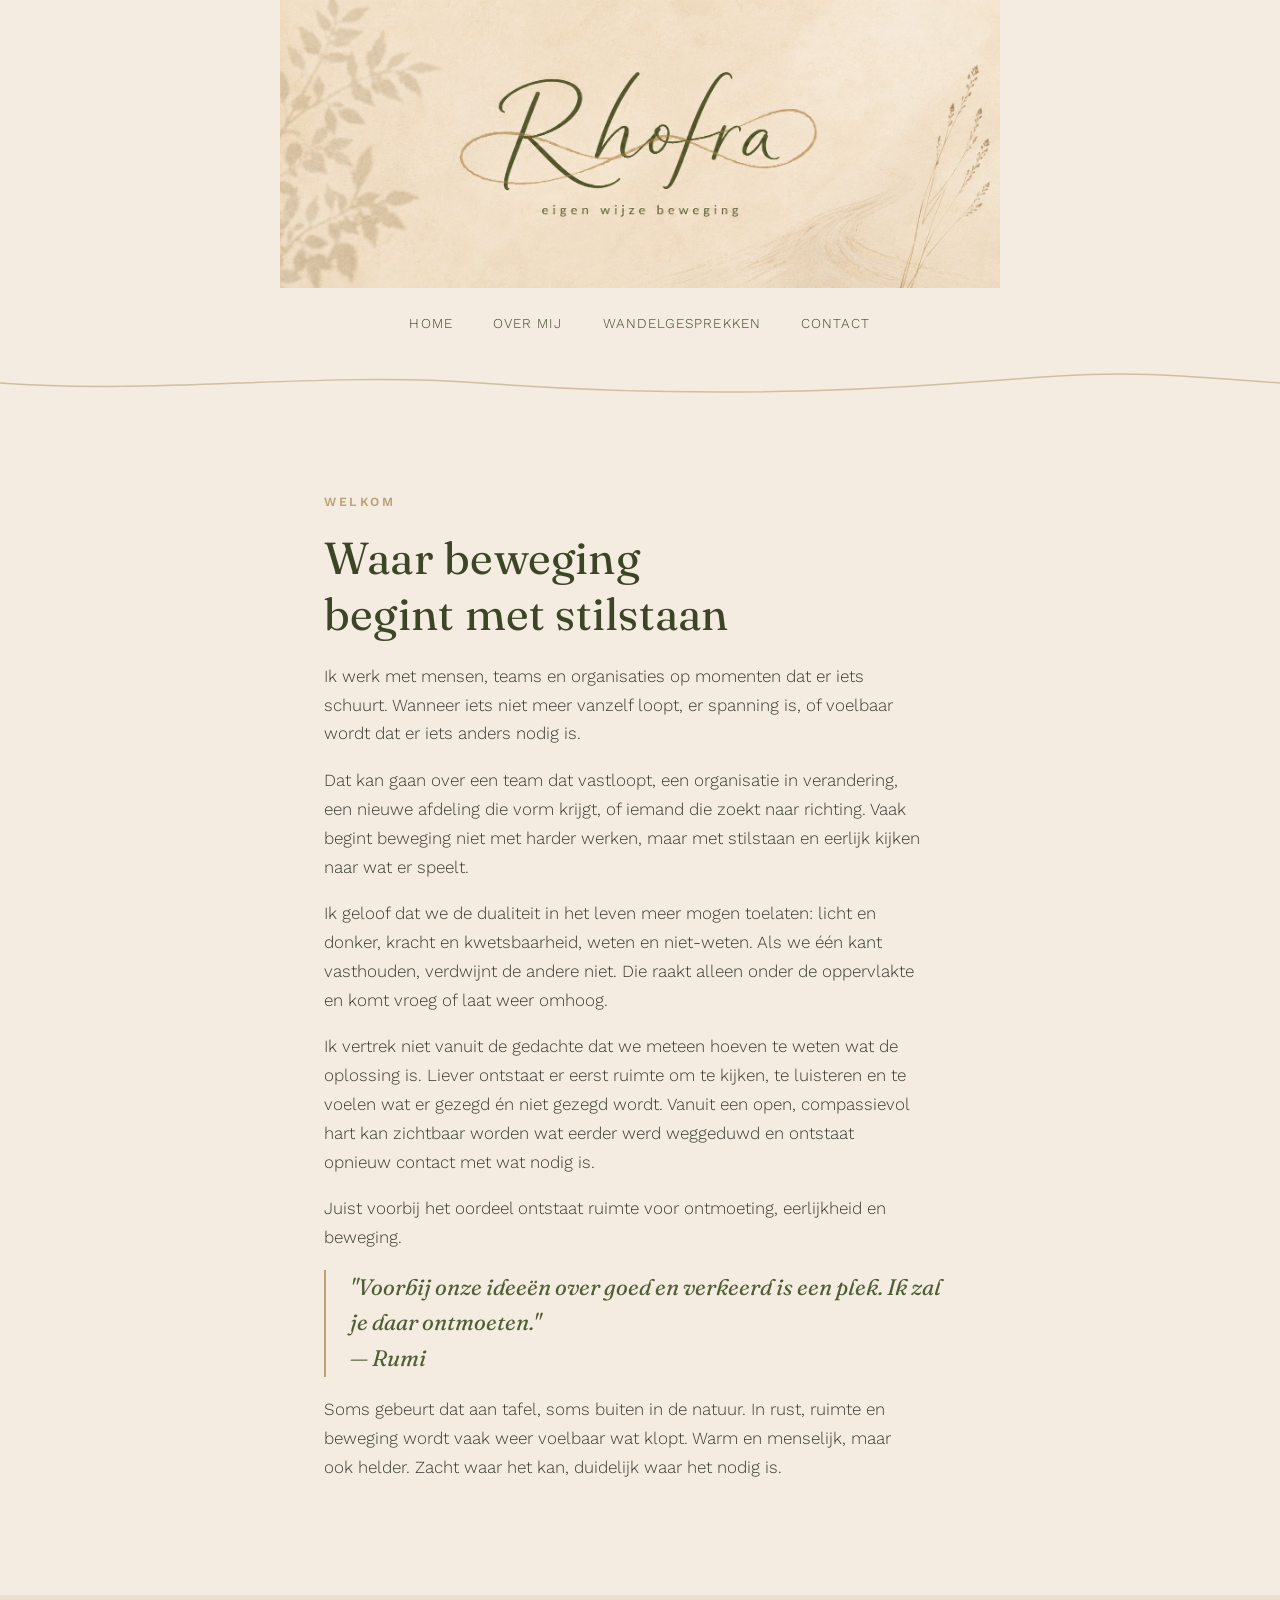
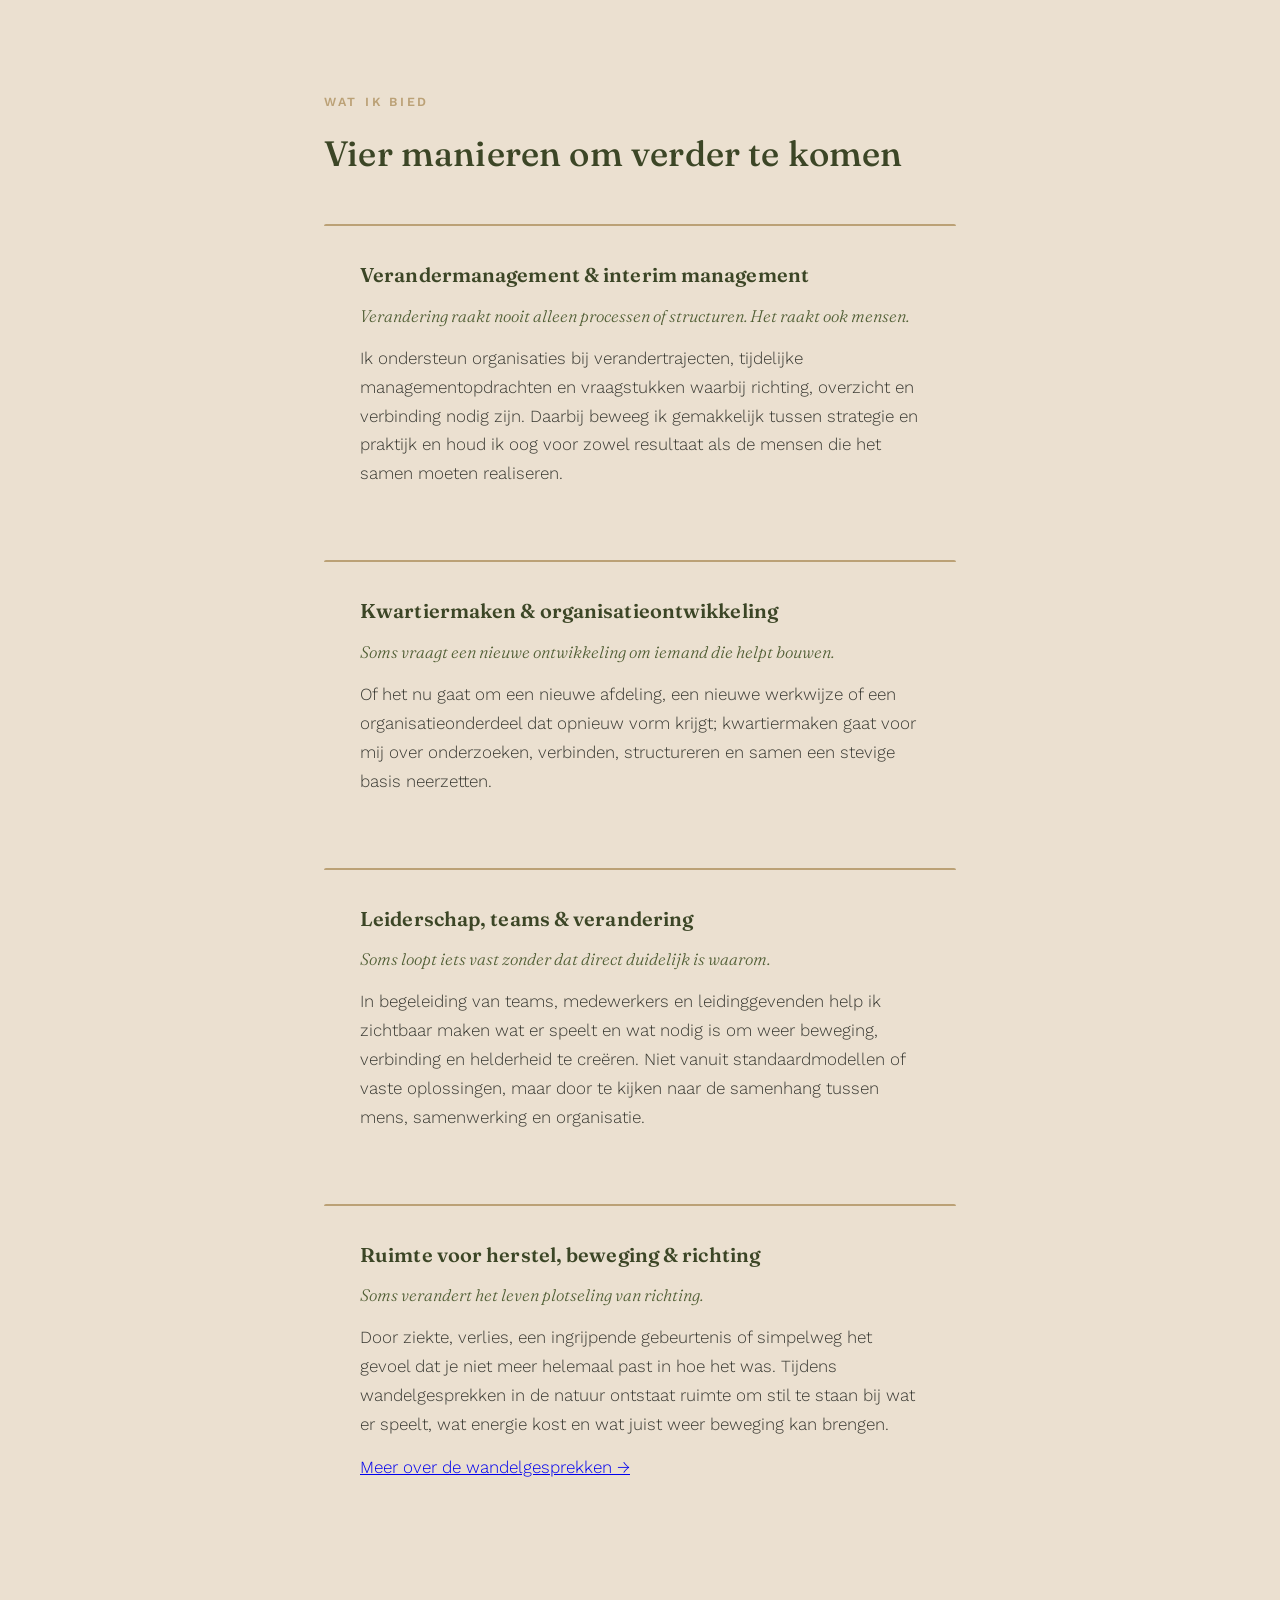
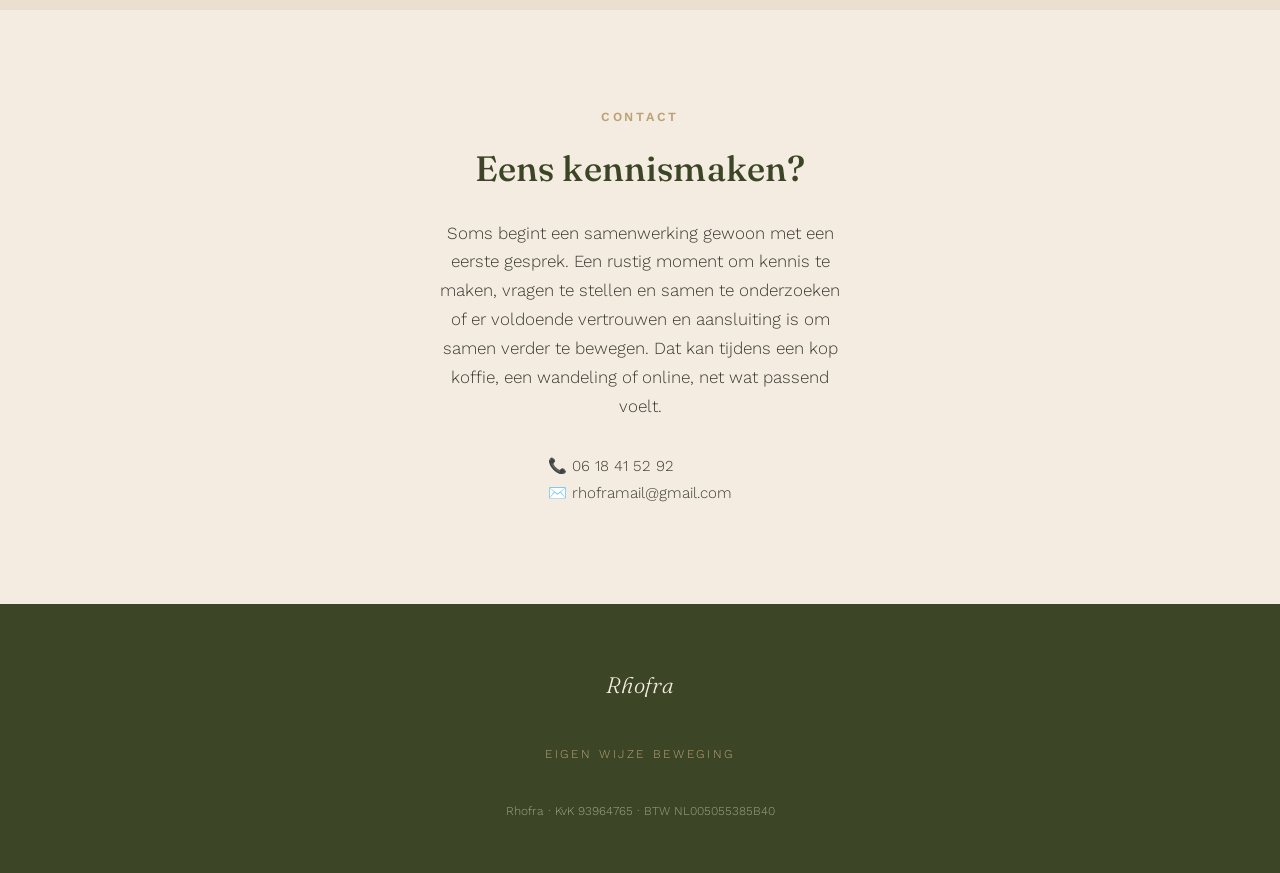
<file: index.html>
<!DOCTYPE html>
<html lang="nl">
<head>
  <meta charset="UTF-8">
  <meta name="viewport" content="width=device-width, initial-scale=1.0">
  <title>Rhofra — eigen wijze beweging</title>
  <meta name="description" content="Begeleiding bij verandering, organisatieontwikkeling en wandelgesprekken in de natuur. Menselijk waar het kan, duidelijk waar het nodig is.">
  <link rel="preconnect" href="https://fonts.googleapis.com">
  <link rel="preconnect" href="https://fonts.gstatic.com" crossorigin>
  <link href="https://fonts.googleapis.com/css2?family=Fraunces:ital,opsz,wght@0,9..144,400;0,9..144,500;1,9..144,400&family=Work+Sans:wght@300;400;500;600&display=swap" rel="stylesheet">
  <link rel="stylesheet" href="styles.css">
</head>
<body>

  <header class="hero">
    <img src="images/logo-wide.jpg" alt="Rhofra — eigen wijze beweging" class="logo">
    <div class="hero-inner">
      <nav class="hero-nav">
        <a href="index.html" aria-current="page">Home</a>
        <a href="over-mij.html">Over mij</a>
        <a href="wandelgesprekken.html">Wandelgesprekken</a>
        <a href="index.html#contact">Contact</a>
      </nav>
    </div>
    <svg class="trail-divider" viewBox="0 0 1200 24" preserveAspectRatio="none" aria-hidden="true">
      <path d="M0 12 C 150 24, 300 0, 450 12 S 750 24, 900 12 S 1050 0, 1200 12" fill="none" stroke="currentColor" stroke-width="1.5"/>
    </svg>
  </header>

  <main>
    <section class="section">
      <div class="container intro-text">
        <p class="eyebrow">Welkom</p>
        <h1 class="hero-title">Waar beweging begint met stilstaan</h1>
        <p>Ik werk met mensen, teams en organisaties op momenten dat er iets schuurt. Wanneer iets niet meer vanzelf loopt, er spanning is, of voelbaar wordt dat er iets anders nodig is.</p>
        <p>Dat kan gaan over een team dat vastloopt, een organisatie in verandering, een nieuwe afdeling die vorm krijgt, of iemand die zoekt naar richting. Vaak begint beweging niet met harder werken, maar met stilstaan en eerlijk kijken naar wat er speelt.</p>
        <p>Ik geloof dat we de dualiteit in het leven meer mogen toelaten: licht en donker, kracht en kwetsbaarheid, weten en niet-weten. Als we één kant vasthouden, verdwijnt de andere niet. Die raakt alleen onder de oppervlakte en komt vroeg of laat weer omhoog.</p>
        <p>Ik vertrek niet vanuit de gedachte dat we meteen hoeven te weten wat de oplossing is. Liever ontstaat er eerst ruimte om te kijken, te luisteren en te voelen wat er gezegd én niet gezegd wordt. Vanuit een open, compassievol hart kan zichtbaar worden wat eerder werd weggeduwd en ontstaat opnieuw contact met wat nodig is.</p>
        <p>Juist voorbij het oordeel ontstaat ruimte voor ontmoeting, eerlijkheid en beweging.</p>
        <p class="pull-quote">"Voorbij onze ideeën over goed en verkeerd is een plek. Ik zal je daar ontmoeten."<br>— Rumi</p>
        <p>Soms gebeurt dat aan tafel, soms buiten in de natuur. In rust, ruimte en beweging wordt vaak weer voelbaar wat klopt. Warm en menselijk, maar ook helder. Zacht waar het kan, duidelijk waar het nodig is.</p>
      </div>
    </section>

    <section class="section alt">
      <div class="container">
        <p class="eyebrow">Wat ik bied</p>
        <h2>Vier manieren om verder te komen</h2>
        <div class="services">
          <div class="service">
            <h3>Verandermanagement &amp; interim management</h3>
            <p class="service-lead">Verandering raakt nooit alleen processen of structuren. Het raakt ook mensen.</p>
            <p>Ik ondersteun organisaties bij verandertrajecten, tijdelijke managementopdrachten en vraagstukken waarbij richting, overzicht en verbinding nodig zijn. Daarbij beweeg ik gemakkelijk tussen strategie en praktijk en houd ik oog voor zowel resultaat als de mensen die het samen moeten realiseren.</p>
          </div>
          <div class="service">
            <h3>Kwartiermaken &amp; organisatieontwikkeling</h3>
            <p class="service-lead">Soms vraagt een nieuwe ontwikkeling om iemand die helpt bouwen.</p>
            <p>Of het nu gaat om een nieuwe afdeling, een nieuwe werkwijze of een organisatieonderdeel dat opnieuw vorm krijgt; kwartiermaken gaat voor mij over onderzoeken, verbinden, structureren en samen een stevige basis neerzetten.</p>
          </div>
          <div class="service">
            <h3>Leiderschap, teams &amp; verandering</h3>
            <p class="service-lead">Soms loopt iets vast zonder dat direct duidelijk is waarom.</p>
            <p>In begeleiding van teams, medewerkers en leidinggevenden help ik zichtbaar maken wat er speelt en wat nodig is om weer beweging, verbinding en helderheid te creëren. Niet vanuit standaardmodellen of vaste oplossingen, maar door te kijken naar de samenhang tussen mens, samenwerking en organisatie.</p>
          </div>
          <div class="service">
            <h3>Ruimte voor herstel, beweging &amp; richting</h3>
            <p class="service-lead">Soms verandert het leven plotseling van richting.</p>
            <p>Door ziekte, verlies, een ingrijpende gebeurtenis of simpelweg het gevoel dat je niet meer helemaal past in hoe het was. Tijdens wandelgesprekken in de natuur ontstaat ruimte om stil te staan bij wat er speelt, wat energie kost en wat juist weer beweging kan brengen.</p>
            <p><a href="wandelgesprekken.html">Meer over de wandelgesprekken →</a></p>
          </div>
        </div>
      </div>
    </section>

    <section class="section" id="contact">
      <div class="container contact">
        <p class="eyebrow">Contact</p>
        <h2>Eens kennismaken?</h2>
        <p class="contact-lead">Soms begint een samenwerking gewoon met een eerste gesprek. Een rustig moment om kennis te maken, vragen te stellen en samen te onderzoeken of er voldoende vertrouwen en aansluiting is om samen verder te bewegen. Dat kan tijdens een kop koffie, een wandeling of online, net wat passend voelt.</p>
        <div class="contact-details">
          <p>
            📞 06 18 41 52 92<br>
            ✉️ rhoframail@gmail.com
          </p>
        </div>
      </div>
    </section>
  </main>

  <footer class="footer">
    <div class="footer-inner container">
      <p class="footer-mark">Rhofra</p>
      <p class="footer-tag">eigen wijze beweging</p>
      <p class="footer-legal">
        Rhofra · KvK 93964765 · BTW NL005055385B40
      </p>
    </div>
  </footer>

  <script src="script.js"></script>
</body>
</html>
</file>
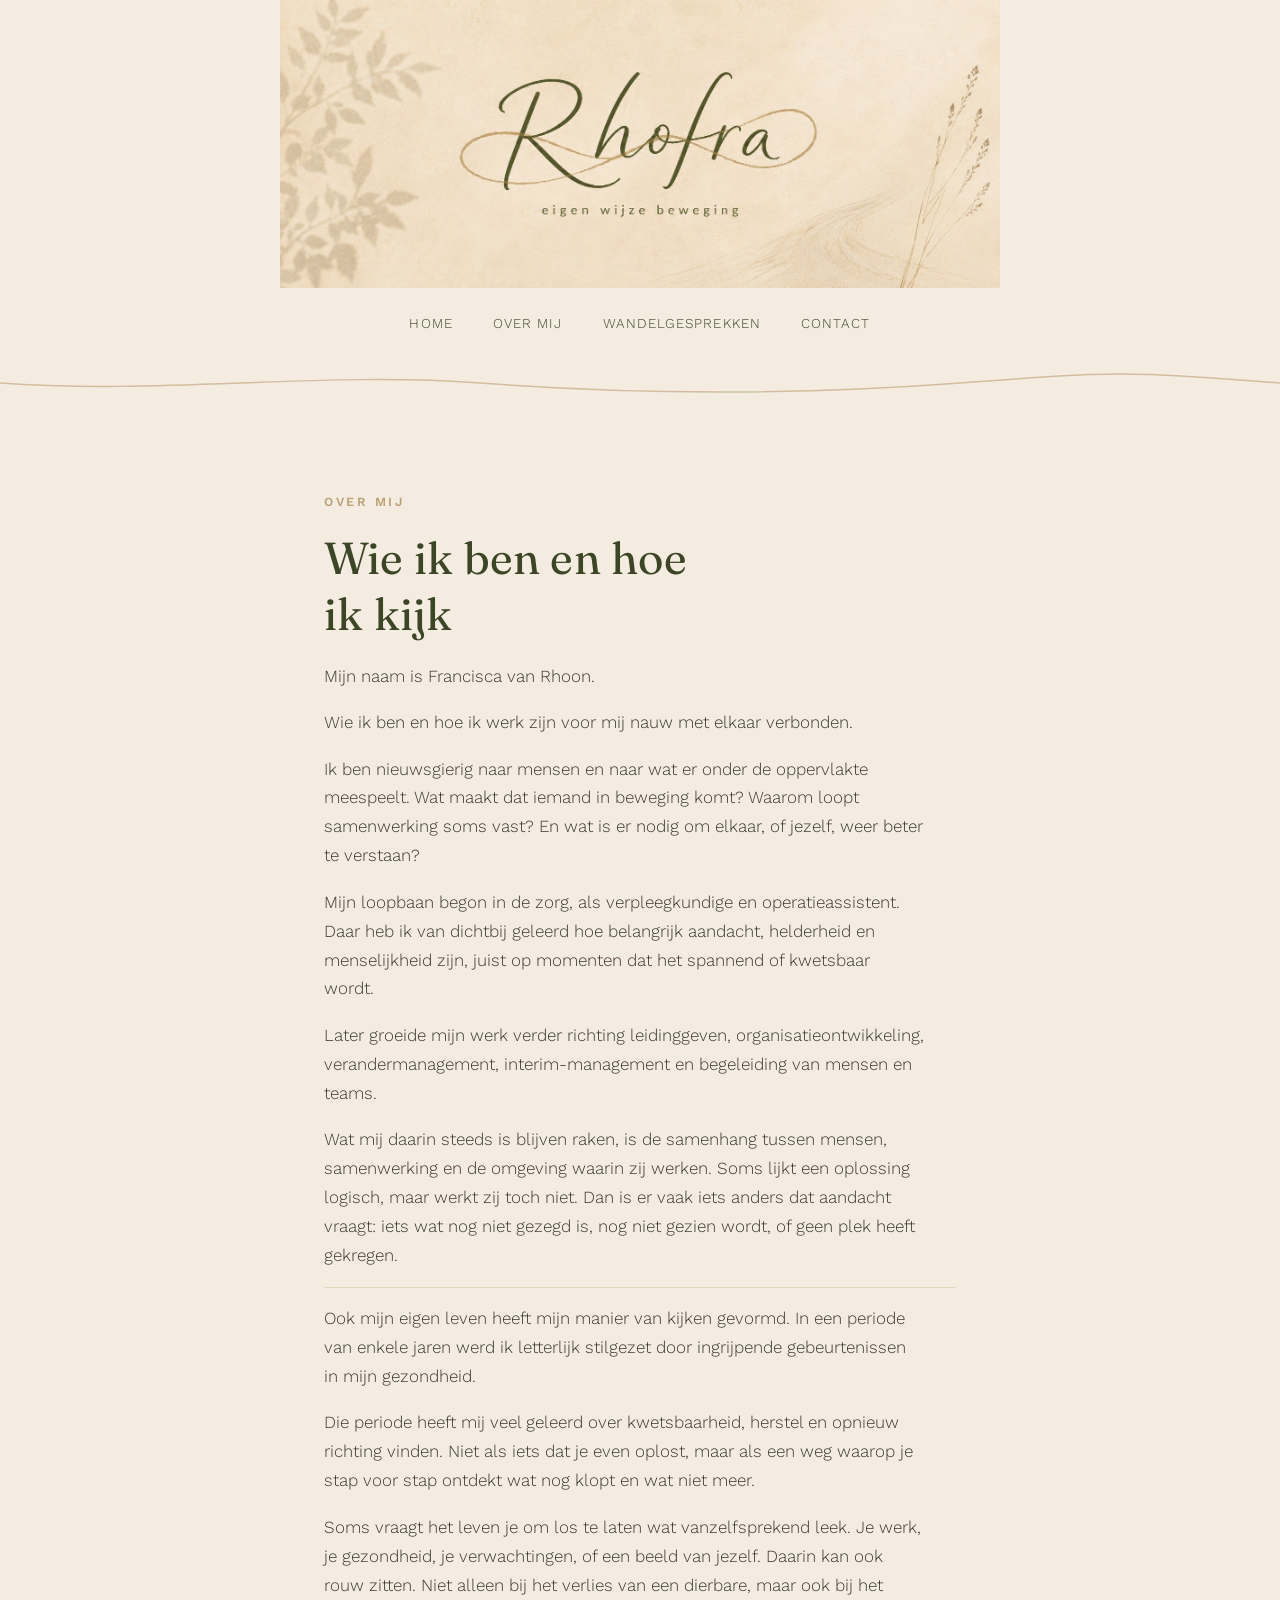
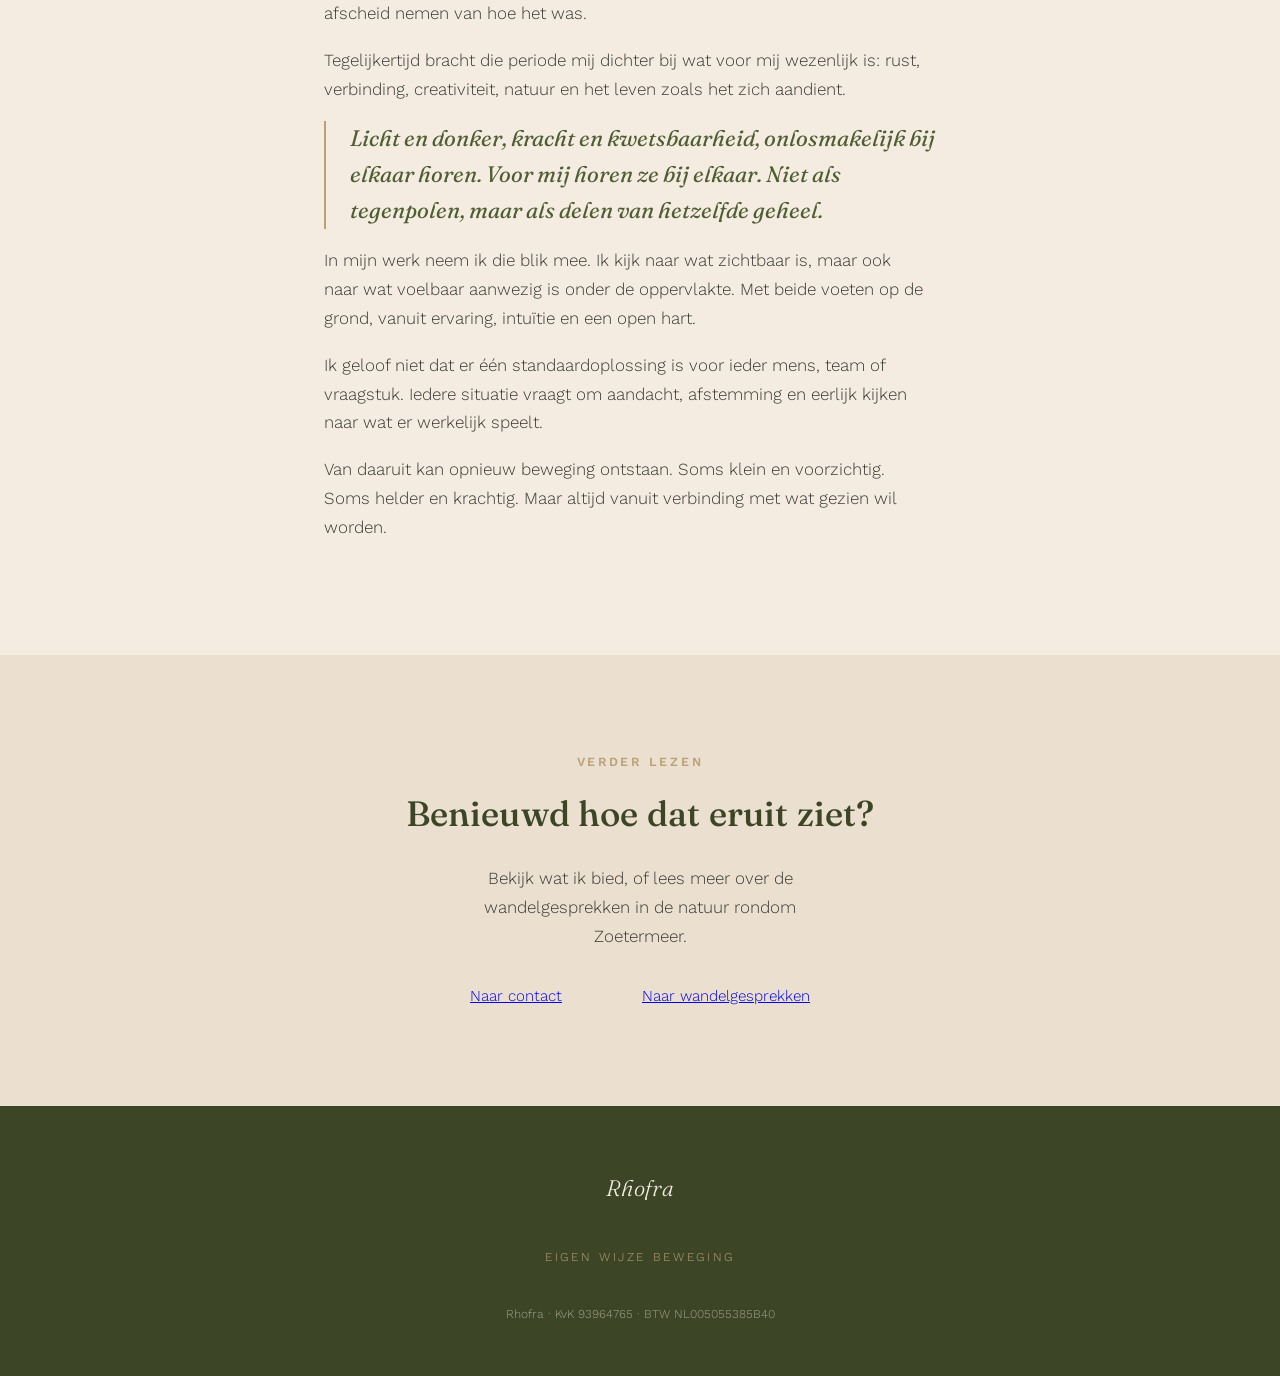
<file: over-mij.html>
<!DOCTYPE html>
<html lang="nl">
<head>
  <meta charset="UTF-8">
  <meta name="viewport" content="width=device-width, initial-scale=1.0">
  <title>Over mij — Rhofra</title>
  <meta name="description" content="Francisca van Rhoon over haar achtergrond in zorg, organisatieontwikkeling en begeleiding, en de levenservaring die haar manier van werken vormt.">
  <link rel="preconnect" href="https://fonts.googleapis.com">
  <link rel="preconnect" href="https://fonts.gstatic.com" crossorigin>
  <link href="https://fonts.googleapis.com/css2?family=Fraunces:ital,opsz,wght@0,9..144,400;0,9..144,500;1,9..144,400&family=Work+Sans:wght@300;400;500;600&display=swap" rel="stylesheet">
  <link rel="stylesheet" href="styles.css">
</head>
<body>

  <header class="hero">
    <img src="images/logo-wide.jpg" alt="Rhofra — eigen wijze beweging" class="logo">
    <div class="hero-inner">
      <nav class="hero-nav">
        <a href="index.html">Home</a>
        <a href="over-mij.html" aria-current="page">Over mij</a>
        <a href="wandelgesprekken.html">Wandelgesprekken</a>
        <a href="index.html#contact">Contact</a>
      </nav>
    </div>
    <svg class="trail-divider" viewBox="0 0 1200 24" preserveAspectRatio="none" aria-hidden="true">
      <path d="M0 12 C 150 24, 300 0, 450 12 S 750 24, 900 12 S 1050 0, 1200 12" fill="none" stroke="currentColor" stroke-width="1.5"/>
    </svg>
  </header>

  <main>
    <section class="section">
      <div class="container prose">
        <p class="eyebrow">Over mij</p>
        <h1 class="hero-title">Wie ik ben en hoe ik kijk</h1>
        <p>Mijn naam is Francisca van Rhoon.</p>
        <p>Wie ik ben en hoe ik werk zijn voor mij nauw met elkaar verbonden.</p>
        <p>Ik ben nieuwsgierig naar mensen en naar wat er onder de oppervlakte meespeelt. Wat maakt dat iemand in beweging komt? Waarom loopt samenwerking soms vast? En wat is er nodig om elkaar, of jezelf, weer beter te verstaan?</p>
        <p>Mijn loopbaan begon in de zorg, als verpleegkundige en operatieassistent. Daar heb ik van dichtbij geleerd hoe belangrijk aandacht, helderheid en menselijkheid zijn, juist op momenten dat het spannend of kwetsbaar wordt.</p>
        <p>Later groeide mijn werk verder richting leidinggeven, organisatieontwikkeling, verandermanagement, interim-management en begeleiding van mensen en teams.</p>
        <p>Wat mij daarin steeds is blijven raken, is de samenhang tussen mensen, samenwerking en de omgeving waarin zij werken. Soms lijkt een oplossing logisch, maar werkt zij toch niet. Dan is er vaak iets anders dat aandacht vraagt: iets wat nog niet gezegd is, nog niet gezien wordt, of geen plek heeft gekregen.</p>

        <div class="life-block">
          <p>Ook mijn eigen leven heeft mijn manier van kijken gevormd. In een periode van enkele jaren werd ik letterlijk stilgezet door ingrijpende gebeurtenissen in mijn gezondheid.</p>
          <p>Die periode heeft mij veel geleerd over kwetsbaarheid, herstel en opnieuw richting vinden. Niet als iets dat je even oplost, maar als een weg waarop je stap voor stap ontdekt wat nog klopt en wat niet meer.</p>
          <p>Soms vraagt het leven je om los te laten wat vanzelfsprekend leek. Je werk, je gezondheid, je verwachtingen, of een beeld van jezelf. Daarin kan ook rouw zitten. Niet alleen bij het verlies van een dierbare, maar ook bij het afscheid nemen van hoe het was.</p>
          <p>Tegelijkertijd bracht die periode mij dichter bij wat voor mij wezenlijk is: rust, verbinding, creativiteit, natuur en het leven zoals het zich aandient.</p>
        </div>

        <p class="pull-quote">Licht en donker, kracht en kwetsbaarheid, onlosmakelijk bij elkaar horen. Voor mij horen ze bij elkaar. Niet als tegenpolen, maar als delen van hetzelfde geheel.</p>

        <p>In mijn werk neem ik die blik mee. Ik kijk naar wat zichtbaar is, maar ook naar wat voelbaar aanwezig is onder de oppervlakte. Met beide voeten op de grond, vanuit ervaring, intuïtie en een open hart.</p>
        <p>Ik geloof niet dat er één standaardoplossing is voor ieder mens, team of vraagstuk. Iedere situatie vraagt om aandacht, afstemming en eerlijk kijken naar wat er werkelijk speelt.</p>
        <p>Van daaruit kan opnieuw beweging ontstaan. Soms klein en voorzichtig. Soms helder en krachtig. Maar altijd vanuit verbinding met wat gezien wil worden.</p>
      </div>
    </section>

    <section class="section alt contact">
      <div class="container">
        <p class="eyebrow">Verder lezen</p>
        <h2>Benieuwd hoe dat eruit ziet?</h2>
        <p class="contact-lead">Bekijk wat ik bied, of lees meer over de wandelgesprekken in de natuur rondom Zoetermeer.</p>
        <div class="contact-details">
          <p><a href="index.html#contact">Naar contact</a></p>
          <p><a href="wandelgesprekken.html">Naar wandelgesprekken</a></p>
        </div>
      </div>
    </section>
  </main>

  <footer class="footer">
    <div class="footer-inner container">
      <p class="footer-mark">Rhofra</p>
      <p class="footer-tag">eigen wijze beweging</p>
      <p class="footer-legal">
        Rhofra · KvK 93964765 · BTW NL005055385B40
      </p>
    </div>
  </footer>

  <script src="script.js"></script>
</body>
</html>
</file>
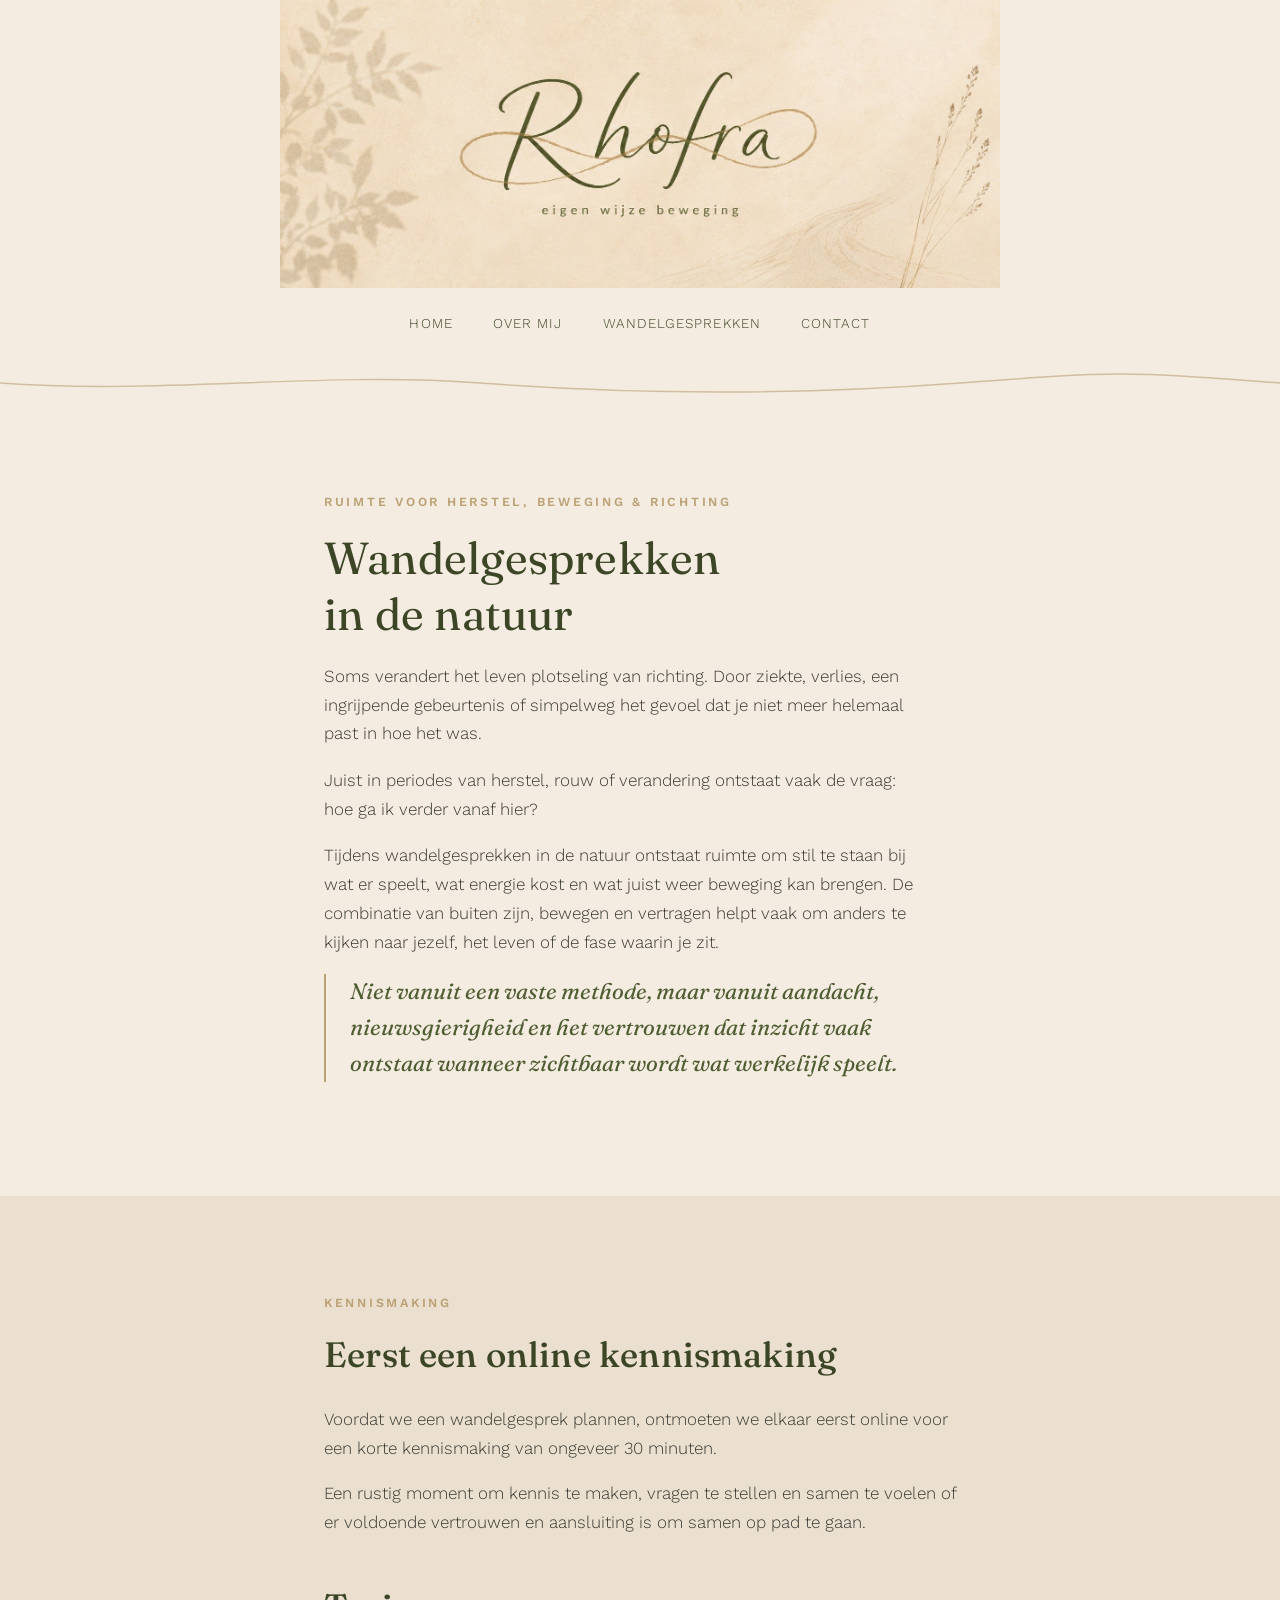
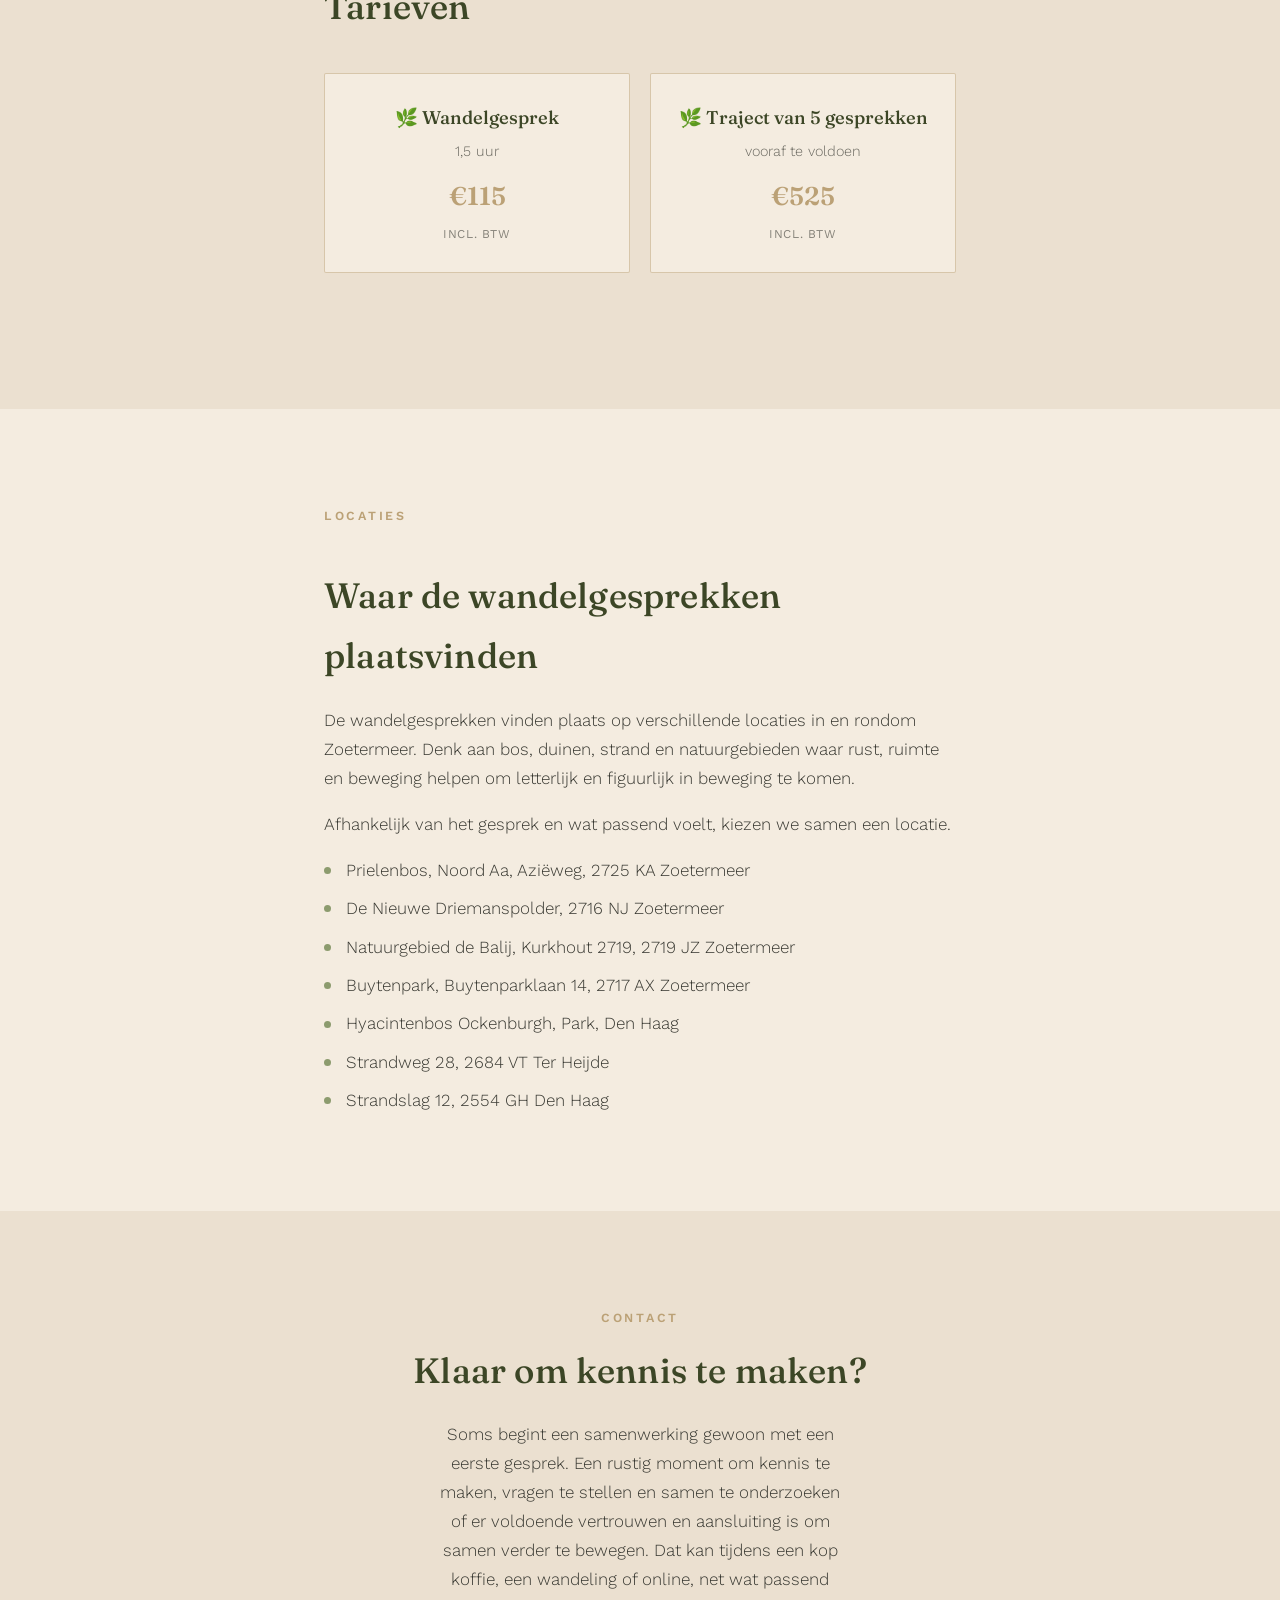
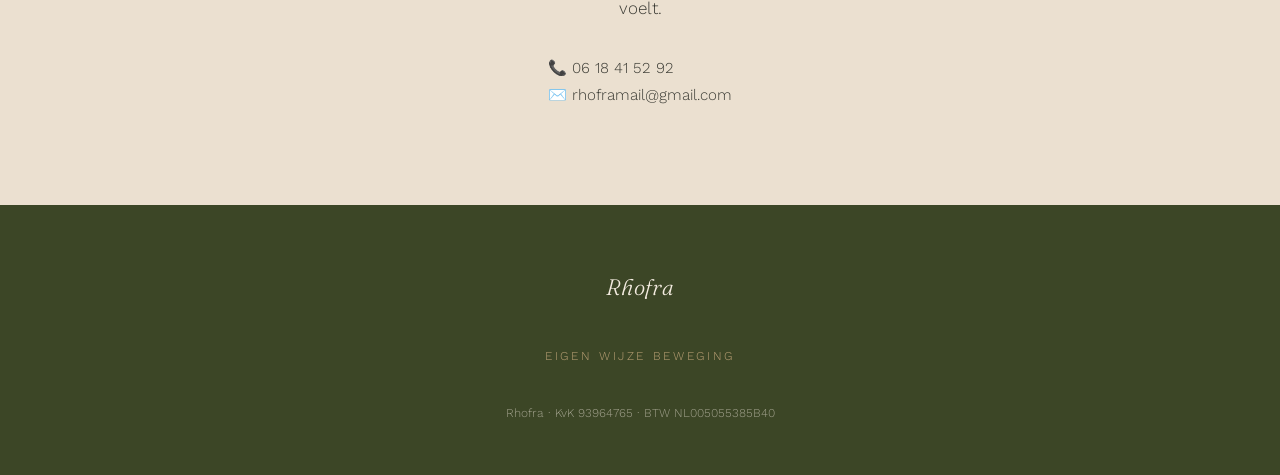
<file: wandelgesprekken.html>
<!DOCTYPE html>
<html lang="nl">
<head>
  <meta charset="UTF-8">
  <meta name="viewport" content="width=device-width, initial-scale=1.0">
  <title>Wandelgesprekken — Rhofra</title>
  <meta name="description" content="Wandelgesprekken in de natuur rondom Zoetermeer voor herstel, beweging en richting. Bekijk de tarieven en locaties.">
  <link rel="preconnect" href="https://fonts.googleapis.com">
  <link rel="preconnect" href="https://fonts.gstatic.com" crossorigin>
  <link href="https://fonts.googleapis.com/css2?family=Fraunces:ital,opsz,wght@0,9..144,400;0,9..144,500;1,9..144,400&family=Work+Sans:wght@300;400;500;600&display=swap" rel="stylesheet">
  <link rel="stylesheet" href="styles.css">
</head>
<body>

  <header class="hero">
    <img src="images/logo-wide.jpg" alt="Rhofra — eigen wijze beweging" class="logo">
    <div class="hero-inner">
      <nav class="hero-nav">
        <a href="index.html">Home</a>
        <a href="over-mij.html">Over mij</a>
        <a href="wandelgesprekken.html" aria-current="page">Wandelgesprekken</a>
        <a href="index.html#contact">Contact</a>
      </nav>
    </div>
    <svg class="trail-divider" viewBox="0 0 1200 24" preserveAspectRatio="none" aria-hidden="true">
      <path d="M0 12 C 150 24, 300 0, 450 12 S 750 24, 900 12 S 1050 0, 1200 12" fill="none" stroke="currentColor" stroke-width="1.5"/>
    </svg>
  </header>

  <main>
    <section class="section">
      <div class="container intro-text">
        <p class="eyebrow">Ruimte voor herstel, beweging &amp; richting</p>
        <h1 class="hero-title">Wandelgesprekken in de natuur</h1>
        <p>Soms verandert het leven plotseling van richting. Door ziekte, verlies, een ingrijpende gebeurtenis of simpelweg het gevoel dat je niet meer helemaal past in hoe het was.</p>
        <p>Juist in periodes van herstel, rouw of verandering ontstaat vaak de vraag: hoe ga ik verder vanaf hier?</p>
        <p>Tijdens wandelgesprekken in de natuur ontstaat ruimte om stil te staan bij wat er speelt, wat energie kost en wat juist weer beweging kan brengen. De combinatie van buiten zijn, bewegen en vertragen helpt vaak om anders te kijken naar jezelf, het leven of de fase waarin je zit.</p>
        <p class="pull-quote">Niet vanuit een vaste methode, maar vanuit aandacht, nieuwsgierigheid en het vertrouwen dat inzicht vaak ontstaat wanneer zichtbaar wordt wat werkelijk speelt.</p>
      </div>
    </section>

    <section class="section alt">
      <div class="container">
        <p class="eyebrow">Kennismaking</p>
        <h2>Eerst een online kennismaking</h2>
        <p>Voordat we een wandelgesprek plannen, ontmoeten we elkaar eerst online voor een korte kennismaking van ongeveer 30 minuten.</p>
        <p>Een rustig moment om kennis te maken, vragen te stellen en samen te voelen of er voldoende vertrouwen en aansluiting is om samen op pad te gaan.</p>

        <h2 class="locations-title">Tarieven</h2>
        <div class="offers">
          <div class="offer">
            <p class="offer-label">🌿 Wandelgesprek</p>
            <p class="offer-detail">1,5 uur</p>
            <p class="offer-price">€115<span>incl. btw</span></p>
          </div>
          <div class="offer">
            <p class="offer-label">🌿 Traject van 5 gesprekken</p>
            <p class="offer-detail">vooraf te voldoen</p>
            <p class="offer-price">€525<span>incl. btw</span></p>
          </div>
        </div>
      </div>
    </section>

    <section class="section">
      <div class="container">
        <p class="eyebrow">Locaties</p>
        <h2 class="locations-title">Waar de wandelgesprekken plaatsvinden</h2>
        <p>De wandelgesprekken vinden plaats op verschillende locaties in en rondom Zoetermeer. Denk aan bos, duinen, strand en natuurgebieden waar rust, ruimte en beweging helpen om letterlijk en figuurlijk in beweging te komen.</p>
        <p>Afhankelijk van het gesprek en wat passend voelt, kiezen we samen een locatie.</p>
        <ul class="locations">
          <li>Prielenbos, Noord Aa, Aziëweg, 2725 KA Zoetermeer</li>
          <li>De Nieuwe Driemanspolder, 2716 NJ Zoetermeer</li>
          <li>Natuurgebied de Balij, Kurkhout 2719, 2719 JZ Zoetermeer</li>
          <li>Buytenpark, Buytenparklaan 14, 2717 AX Zoetermeer</li>
          <li>Hyacintenbos Ockenburgh, Park, Den Haag</li>
          <li>Strandweg 28, 2684 VT Ter Heijde</li>
          <li>Strandslag 12, 2554 GH Den Haag</li>
        </ul>
      </div>
    </section>

    <section class="section alt contact" id="contact">
      <div class="container">
        <p class="eyebrow">Contact</p>
        <h2>Klaar om kennis te maken?</h2>
        <p class="contact-lead">Soms begint een samenwerking gewoon met een eerste gesprek. Een rustig moment om kennis te maken, vragen te stellen en samen te onderzoeken of er voldoende vertrouwen en aansluiting is om samen verder te bewegen. Dat kan tijdens een kop koffie, een wandeling of online, net wat passend voelt.</p>
        <div class="contact-details">
          <p>
            📞 06 18 41 52 92<br>
            ✉️ rhoframail@gmail.com
          </p>
        </div>
      </div>
    </section>
  </main>

  <footer class="footer">
    <div class="footer-inner container">
      <p class="footer-mark">Rhofra</p>
      <p class="footer-tag">eigen wijze beweging</p>
      <p class="footer-legal">
        Rhofra · KvK 93964765 · BTW NL005055385B40
      </p>
    </div>
  </footer>

  <script src="script.js"></script>
</body>
</html>
</file>
<file: styles.css>
/* =========================================================
   Rhofra — eigen wijze beweging
   Palette: cream paper, olive green, warm gold/tan
   ========================================================= */

:root {
  --cream:      #F4ECE0;
  --cream-deep: #EBE0D0;
  --green:      #4F5D33;
  --green-deep: #3C4626;
  --gold:       #BBA176;
  --moss:       #8C9B6E;
  --ink:        #3A3A33;

  --serif: "Fraunces", "Iowan Old Style", Georgia, serif;
  --sans:  "Work Sans", -apple-system, BlinkMacSystemFont, "Segoe UI", sans-serif;

  --max-width: 760px;
  --side-pad: clamp(1.5rem, 6vw, 4rem);
}

* { box-sizing: border-box; }

html {
  scroll-behavior: smooth;
}

body {
  margin: 0;
  font-family: var(--sans);
  font-weight: 300;
  color: var(--ink);
  background: var(--cream);
  font-size: 17px;
  line-height: 1.7;
  -webkit-font-smoothing: antialiased;
}

@media (prefers-reduced-motion: reduce) {
  html { scroll-behavior: auto; }
  * { animation: none !important; transition: none !important; }
}

/* =========================================================
   Signature element — winding line divider beneath hero nav
   ========================================================= */

.trail-divider {
  display: block;
  width: 100%;
  height: 24px;
  color: var(--gold);
  opacity: 0.6;
}

/* =========================================================
   Header / Hero
   ========================================================= */

.hero {
  position: relative;
  background: var(--cream);
}

.hero-inner {
  max-width: 1100px;
  margin: 0 auto;
  padding: 1.5rem var(--side-pad) 0;
  display: flex;
  flex-direction: column;
  align-items: center;
  gap: 1.5rem;
}

.logo {
  display: block;
  width: 100vw;
  max-width: 720px;
  height: auto;
  position: relative;
  left: 50%;
  right: 50%;
  margin-left: -50vw;
  margin-right: -50vw;
}

@media (min-width: 720px) {
  .logo {
    left: 0;
    right: 0;
    margin-left: auto;
    margin-right: auto;
  }
}

.hero-nav {
  display: flex;
  gap: clamp(1rem, 4vw, 2.5rem);
  flex-wrap: wrap;
  justify-content: center;
  font-family: var(--sans);
  font-size: 0.85rem;
  letter-spacing: 0.08em;
  text-transform: uppercase;
  padding-bottom: 2rem;
}

.hero-nav a {
  color: var(--green-deep);
  text-decoration: none;
  border-bottom: 1px solid transparent;
  transition: border-color 0.25s ease, color 0.25s ease;
  padding-bottom: 0.2rem;
}

.hero-nav a:hover,
.hero-nav a:focus-visible {
  border-color: var(--gold);
  color: var(--green);
}

/* =========================================================
   Layout helpers
   ========================================================= */

.container {
  max-width: var(--max-width);
  margin: 0 auto;
  padding: 0 var(--side-pad);
  position: relative;
}

.section {
  position: relative;
  padding: clamp(3.5rem, 8vw, 6rem) 0;
  z-index: 1;
}

.section.alt {
  background: var(--cream-deep);
}

/* =========================================================
   Typography
   ========================================================= */

.eyebrow {
  font-family: var(--sans);
  font-size: 0.78rem;
  font-weight: 600;
  letter-spacing: 0.22em;
  text-transform: uppercase;
  color: var(--gold);
  margin: 0 0 0.75rem;
}

h1, h2, h3 {
  font-family: var(--serif);
  color: var(--green-deep);
  font-weight: 500;
  margin: 0 0 1.25rem;
  letter-spacing: 0.005em;
}

.hero-title {
  font-size: clamp(1.8rem, 5vw, 2.8rem);
  font-weight: 400;
  line-height: 1.25;
  max-width: 14ch;
}

h2 {
  font-size: clamp(1.6rem, 4vw, 2.2rem);
}

h3 {
  font-size: 1.25rem;
  font-weight: 600;
}

.intro-text p,
.prose p,
.life-block p {
  margin: 0 0 1.1rem;
  max-width: 60ch;
}

.life-block {
  margin-top: 1rem;
  padding-top: 1rem;
  border-top: 1px solid rgba(187, 161, 118, 0.3);
}

/* Pull quote — echoes the looping line of the logo via the side rule */
.pull-quote {
  font-family: var(--serif);
  font-style: italic;
  font-weight: 400;
  font-size: clamp(1.1rem, 2.6vw, 1.4rem);
  color: var(--green);
  line-height: 1.6;
  margin: 2.25rem 0;
  padding-left: 1.5rem;
  border-left: 2px solid var(--gold);
  max-width: 48ch;
}

/* =========================================================
   Services
   ========================================================= */

.services {
  display: grid;
  gap: 2.5rem;
  margin-top: 2.5rem;
}

.service {
  padding: 2rem clamp(1.25rem, 4vw, 2.25rem);
  background: var(--cream-deep);
  border-radius: 2px;
  border-top: 2px solid var(--gold);
}

.service h3 {
  margin-bottom: 0.6rem;
}

.service-lead {
  font-family: var(--serif);
  font-style: italic;
  color: var(--green);
  font-size: 1.05rem;
  margin: 0 0 0.85rem;
}

.service p {
  margin: 0 0 0.85rem;
  max-width: 60ch;
}

.service p:last-child { margin-bottom: 0; }

/* =========================================================
   Offers / pricing
   ========================================================= */

.offers {
  display: grid;
  grid-template-columns: repeat(auto-fit, minmax(220px, 1fr));
  gap: 1.25rem;
  margin: 2.25rem 0 2.5rem;
}

.offer {
  background: var(--cream);
  border: 1px solid rgba(187, 161, 118, 0.5);
  border-radius: 2px;
  padding: 1.75rem 1.5rem;
  text-align: center;
}

.offer-label {
  font-family: var(--serif);
  font-size: 1.15rem;
  color: var(--green-deep);
  margin: 0 0 0.35rem;
  font-weight: 500;
}

.offer-detail {
  font-size: 0.9rem;
  color: var(--ink);
  opacity: 0.75;
  margin: 0 0 0.75rem;
}

.offer-price {
  font-family: var(--serif);
  font-size: 1.6rem;
  color: var(--gold);
  font-weight: 600;
  margin: 0;
}

.offer-price span {
  font-family: var(--sans);
  font-size: 0.75rem;
  font-weight: 400;
  color: var(--ink);
  opacity: 0.6;
  letter-spacing: 0.05em;
  text-transform: uppercase;
  display: block;
  margin-top: 0.3rem;
}

/* =========================================================
   Locations
   ========================================================= */

.locations-title {
  margin-top: 2.5rem;
}

.locations {
  list-style: none;
  margin: 0;
  padding: 0;
  display: grid;
  gap: 0.6rem;
}

.locations li {
  position: relative;
  padding-left: 1.4rem;
  max-width: 60ch;
}

.locations li::before {
  content: "";
  position: absolute;
  left: 0;
  top: 0.65em;
  width: 7px;
  height: 7px;
  border-radius: 50%;
  background: var(--moss);
}

/* =========================================================
   Contact
   ========================================================= */

.contact {
  text-align: center;
}

.contact-lead {
  max-width: 40ch;
  margin: 0 auto 2rem;
  opacity: 0.85;
}

.contact-details {
  display: flex;
  flex-wrap: wrap;
  justify-content: center;
  gap: clamp(2rem, 8vw, 5rem);
  font-size: 0.95rem;
  text-align: left;
}

@media (max-width: 480px) {
  .contact-details {
    flex-direction: column;
    align-items: center;
    text-align: center;
    gap: 1.5rem;
  }
}

.contact-details p {
  margin: 0;
  line-height: 1.8;
}

/* =========================================================
   Footer
   ========================================================= */

.footer {
  background: var(--green-deep);
  color: var(--cream);
  padding: 2.5rem 0;
}

.footer-inner {
  display: flex;
  flex-direction: column;
  align-items: center;
  gap: 0.35rem;
  text-align: center;
}

.footer-mark {
  font-family: var(--serif);
  font-style: italic;
  font-size: 1.4rem;
  letter-spacing: 0.02em;
}

.footer-tag {
  font-size: 0.75rem;
  letter-spacing: 0.22em;
  text-transform: uppercase;
  color: var(--gold);
}

.footer-legal {
  margin-top: 1.25rem;
  font-size: 0.75rem;
  line-height: 1.6;
  color: var(--cream);
  opacity: 0.55;
  text-align: center;
}

/* =========================================================
   Focus visibility
   ========================================================= */

a:focus-visible,
button:focus-visible {
  outline: 2px solid var(--green);
  outline-offset: 3px;
}

/* =========================================================
   Scroll-reveal (subtle, respects reduced motion)
   ========================================================= */

.section .container > * {
  opacity: 0;
  transform: translateY(14px);
  animation: rise 0.7s ease forwards;
  animation-play-state: paused;
}

.section.is-visible .container > * {
  animation-play-state: running;
}

.section .container > *:nth-child(1) { animation-delay: 0s; }
.section .container > *:nth-child(2) { animation-delay: 0.05s; }
.section .container > *:nth-child(3) { animation-delay: 0.1s; }
.section .container > *:nth-child(4) { animation-delay: 0.15s; }
.section .container > *:nth-child(5) { animation-delay: 0.2s; }
.section .container > *:nth-child(n+6) { animation-delay: 0.25s; }

@keyframes rise {
  to { opacity: 1; transform: translateY(0); }
}

@media (prefers-reduced-motion: reduce) {
  .section .container > * {
    opacity: 1;
    transform: none;
    animation: none;
  }
}
</file>
